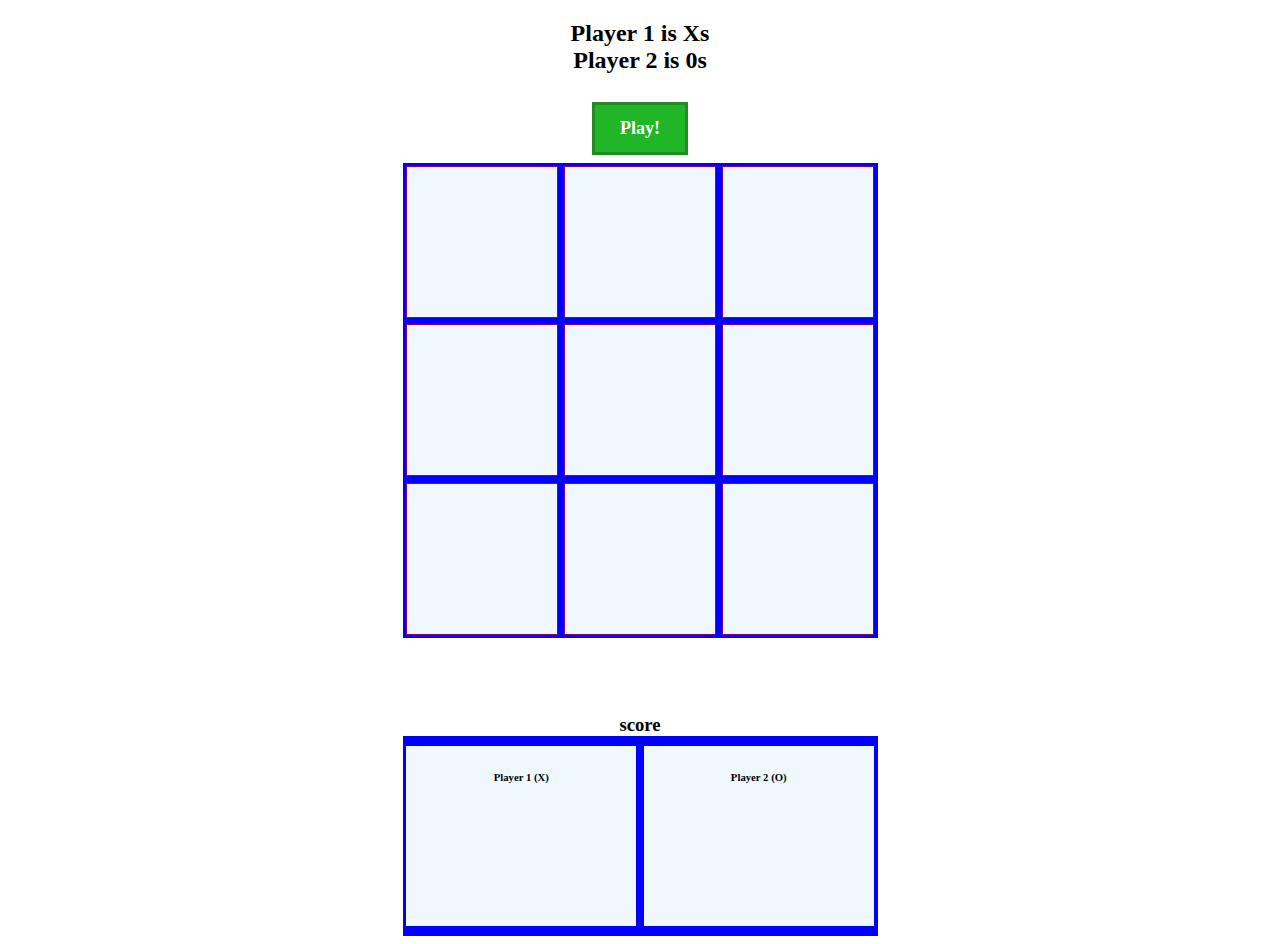
<file: index.html>
<!DOCTYPE html>
<html lang="en">
  <link>
    <meta charset="UTF-8" />
    <meta http-equiv="X-UA-Compatible" content="IE=edge" />
    <meta name="viewport" content="width=device-width, initial-scale=1.0" />
    <title>Tic Tac Toe Game</title>
    <link rel="stylesheet" href="./resources/style.css">
  
  </head>
  <body>
    <header>
        <div class="center">
            <h2 id="message"> Player 1 is Xs <br> Player 2 is 0s</h2>
            <button id="playButton" onclick="playGame()"><strong>Play!</strong></button>
            <button class="hidden" id="playAgainButton" onclick="playAgain()"><strong>Play Again!</strong></button>         
        </div>
    </header>
    <main>
        <section id="game-box" class="center">
            <div class="square" onclick="playerChoice('1')">
                <h1 id="1"></h1>
            </div>
            <div class="square" onclick="playerChoice('2')">
                <h1 id="2"></h1>
            </div>
            <div class="square" onclick="playerChoice('3')">
                <h1 id="3"></h1>
            </div>
            <div class="square" onclick="playerChoice('4')">
                <h1 id="4"></h1>
            </div>
            <div class="square" onclick="playerChoice('5')">
                <h1 id="5"></h1>
            </div>
            <div class="square" onclick="playerChoice('6')">
                <h1 id="6"></h1>
            </div>
            <div class="square" onclick="playerChoice('7')">
                <h1 id="7"></h1>
            </div>
            <div class="square" onclick="playerChoice('8')">
                <h1 id="8"></h1>
            </div>
            <div class="square" onclick="playerChoice('9')">
                <h1 id="9"></h1>
            </div>
        </section> 
        <section>
            <h3 class="center">score</h3>
            <div id="score-box" class="center"> 
                <div class=player id="player 1">
                    <h6>Player 1 (X)</h6>  
                    <h1 id="player1Score"></h1>
                </div>
                <div class=player id="player 2">
                    <h6>Player 2 (O)</h6> 
                    <h1 id="player2Score"></h1>
                </div>
            </div>
        </section>
    </main>
    <script src="./resources/script.js"></script>
  </body>
</html>
</file>
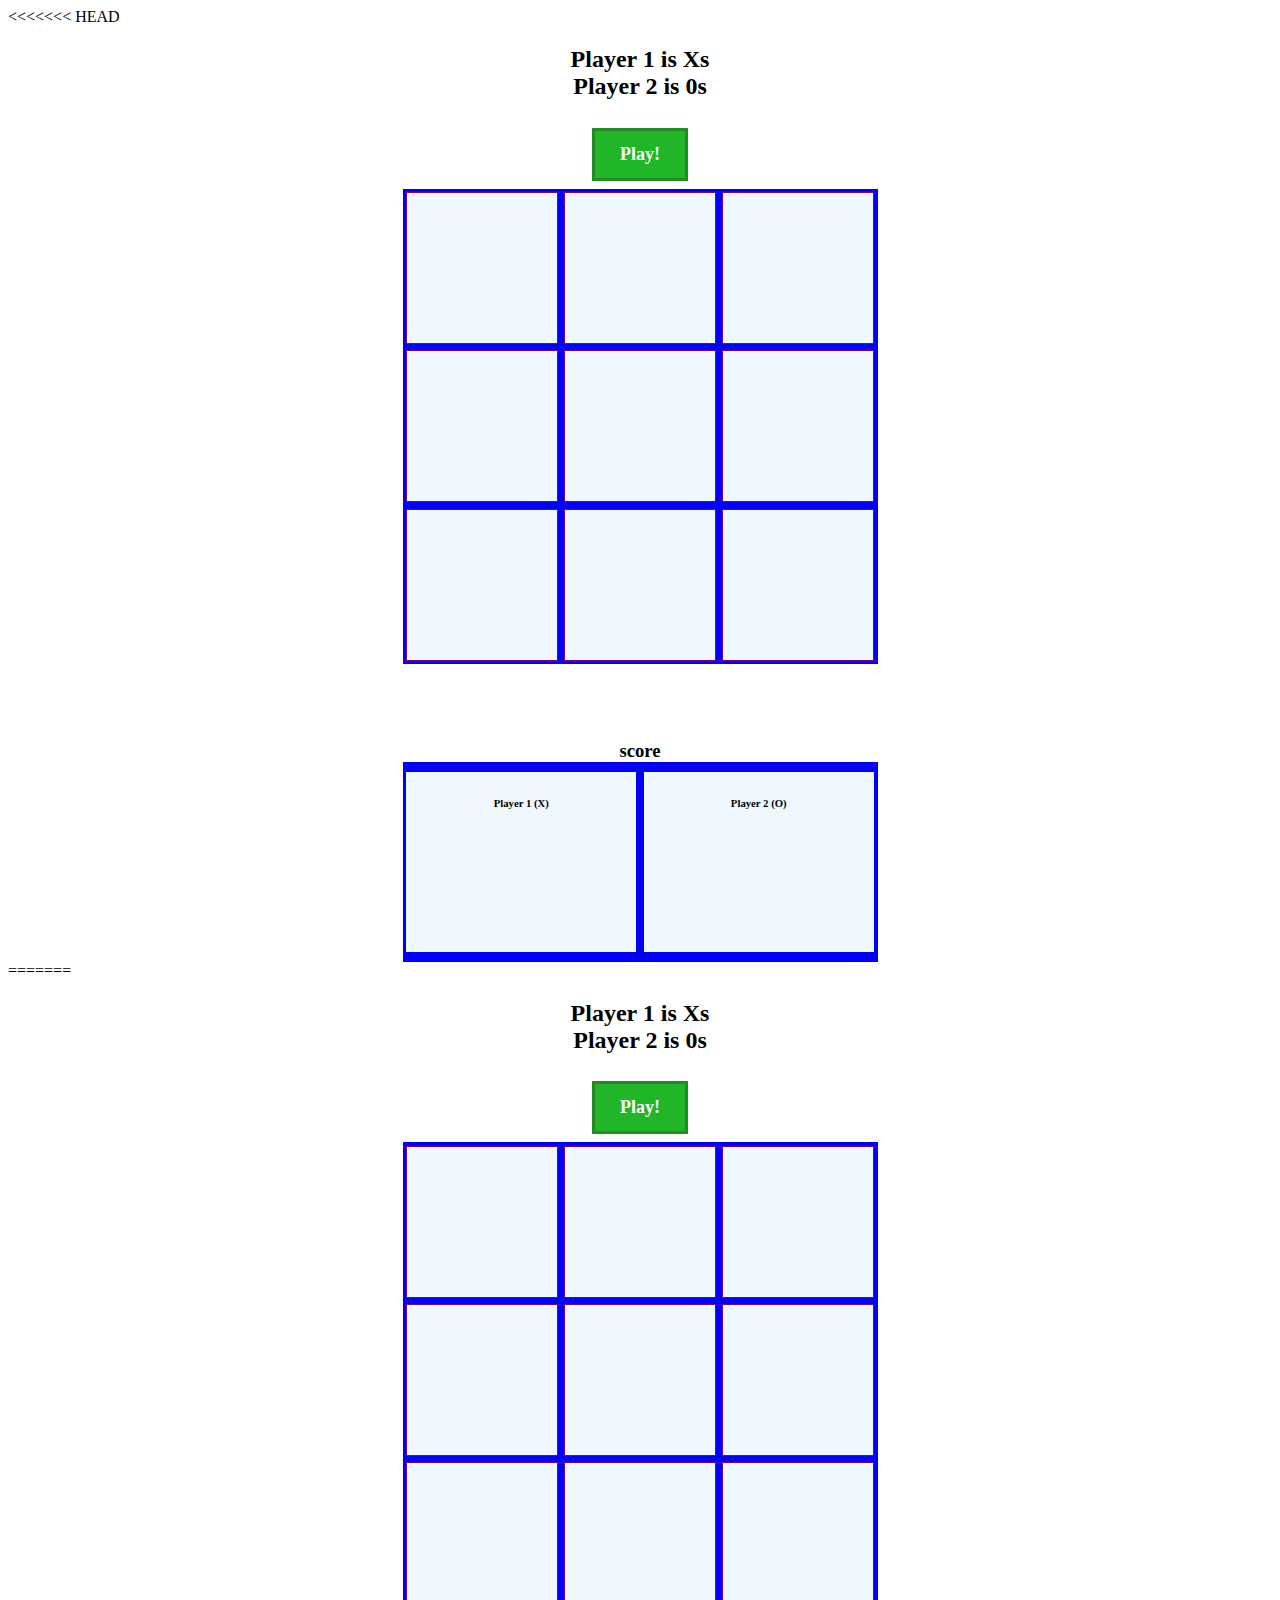
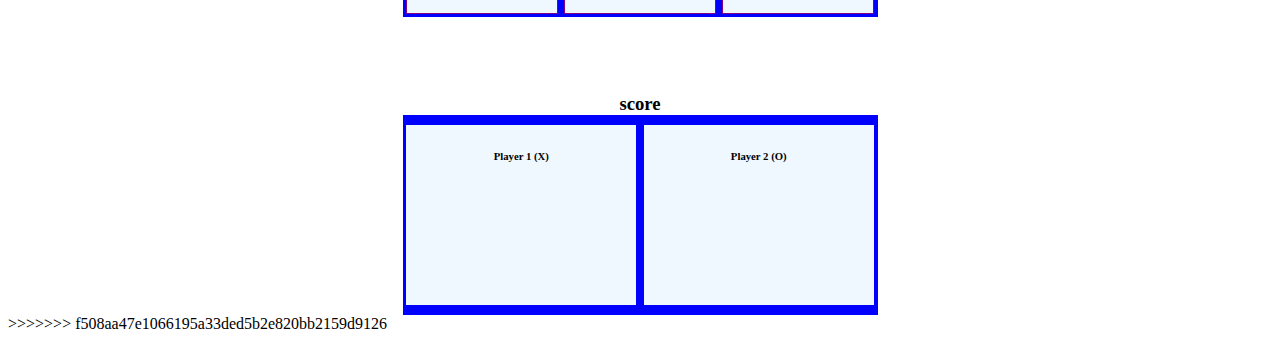
<file: Index.html>
<<<<<<< HEAD
<!DOCTYPE html>
<html lang="en">
  <link>
    <meta charset="UTF-8" />
    <meta http-equiv="X-UA-Compatible" content="IE=edge" />
    <meta name="viewport" content="width=device-width, initial-scale=1.0" />
    <title>Tic Tac Toe Game</title>
    <link rel="stylesheet" href="./resources/style.css">
  
  </head>
  <body>
    <header>
        <div class="center">
            <h2 id="message"> Player 1 is Xs <br> Player 2 is 0s</h2>
            <button id="playButton" onclick="playGame()"><strong>Play!</strong></button>
            <button class="hidden" id="playAgainButton" onclick="playAgain()"><strong>Play Again!</strong></button>         
        </div>
    </header>
    <main>
        <section id="game-box" class="center">
            <div class="square" onclick="playerChoice('1')">
                <h1 id="1"></h1>
            </div>
            <div class="square" onclick="playerChoice('2')">
                <h1 id="2"></h1>
            </div>
            <div class="square" onclick="playerChoice('3')">
                <h1 id="3"></h1>
            </div>
            <div class="square" onclick="playerChoice('4')">
                <h1 id="4"></h1>
            </div>
            <div class="square" onclick="playerChoice('5')">
                <h1 id="5"></h1>
            </div>
            <div class="square" onclick="playerChoice('6')">
                <h1 id="6"></h1>
            </div>
            <div class="square" onclick="playerChoice('7')">
                <h1 id="7"></h1>
            </div>
            <div class="square" onclick="playerChoice('8')">
                <h1 id="8"></h1>
            </div>
            <div class="square" onclick="playerChoice('9')">
                <h1 id="9"></h1>
            </div>
        </section> 
        <section>
            <h3 class="center">score</h3>
            <div id="score-box" class="center"> 
                <div class=player id="player 1">
                    <h6>Player 1 (X)</h6>  
                    <h1 id="player1Score"></h1>
                </div>
                <div class=player id="player 2">
                    <h6>Player 2 (O)</h6> 
                    <h1 id="player2Score"></h1>
                </div>
            </div>
        </section>
    </main>
    <script src="./resources/script.js"></script>
  </body>
</html>
=======
<!DOCTYPE html>
<html lang="en">
  <link>
    <meta charset="UTF-8" />
    <meta http-equiv="X-UA-Compatible" content="IE=edge" />
    <meta name="viewport" content="width=device-width, initial-scale=1.0" />
    <title>Tic Tac Toe Game</title>
    <link rel="stylesheet" href="./resources/style.css">
  
  </head>
  <body>
    <header>
        <div class="center">
            <h2 id="message"> Player 1 is Xs <br> Player 2 is 0s</h2>
            <button id="playButton" onclick="playGame()"><strong>Play!</strong></button>
            <button class="hidden" id="playAgainButton" onclick="playAgain()"><strong>Play Again!</strong></button>         
        </div>
    </header>
    <main>
        <section id="game-box" class="center">
            <div class="square" onclick="playerChoice('1')">
                <h1 id="1"></h1>
            </div>
            <div class="square" onclick="playerChoice('2')">
                <h1 id="2"></h1>
            </div>
            <div class="square" onclick="playerChoice('3')">
                <h1 id="3"></h1>
            </div>
            <div class="square" onclick="playerChoice('4')">
                <h1 id="4"></h1>
            </div>
            <div class="square" onclick="playerChoice('5')">
                <h1 id="5"></h1>
            </div>
            <div class="square" onclick="playerChoice('6')">
                <h1 id="6"></h1>
            </div>
            <div class="square" onclick="playerChoice('7')">
                <h1 id="7"></h1>
            </div>
            <div class="square" onclick="playerChoice('8')">
                <h1 id="8"></h1>
            </div>
            <div class="square" onclick="playerChoice('9')">
                <h1 id="9"></h1>
            </div>
        </section> 
        <section>
            <h3 class="center">score</h3>
            <div id="score-box" class="center"> 
                <div class=player id="player 1">
                    <h6>Player 1 (X)</h6>  
                    <h1 id="player1Score"></h1>
                </div>
                <div class=player id="player 2">
                    <h6>Player 2 (O)</h6> 
                    <h1 id="player2Score"></h1>
                </div>
            </div>
        </section>
    </main>
    <script src="./resources/script.js"></script>
  </body>
</html>
>>>>>>> f508aa47e1066195a33ded5b2e820bb2159d9126
</file>
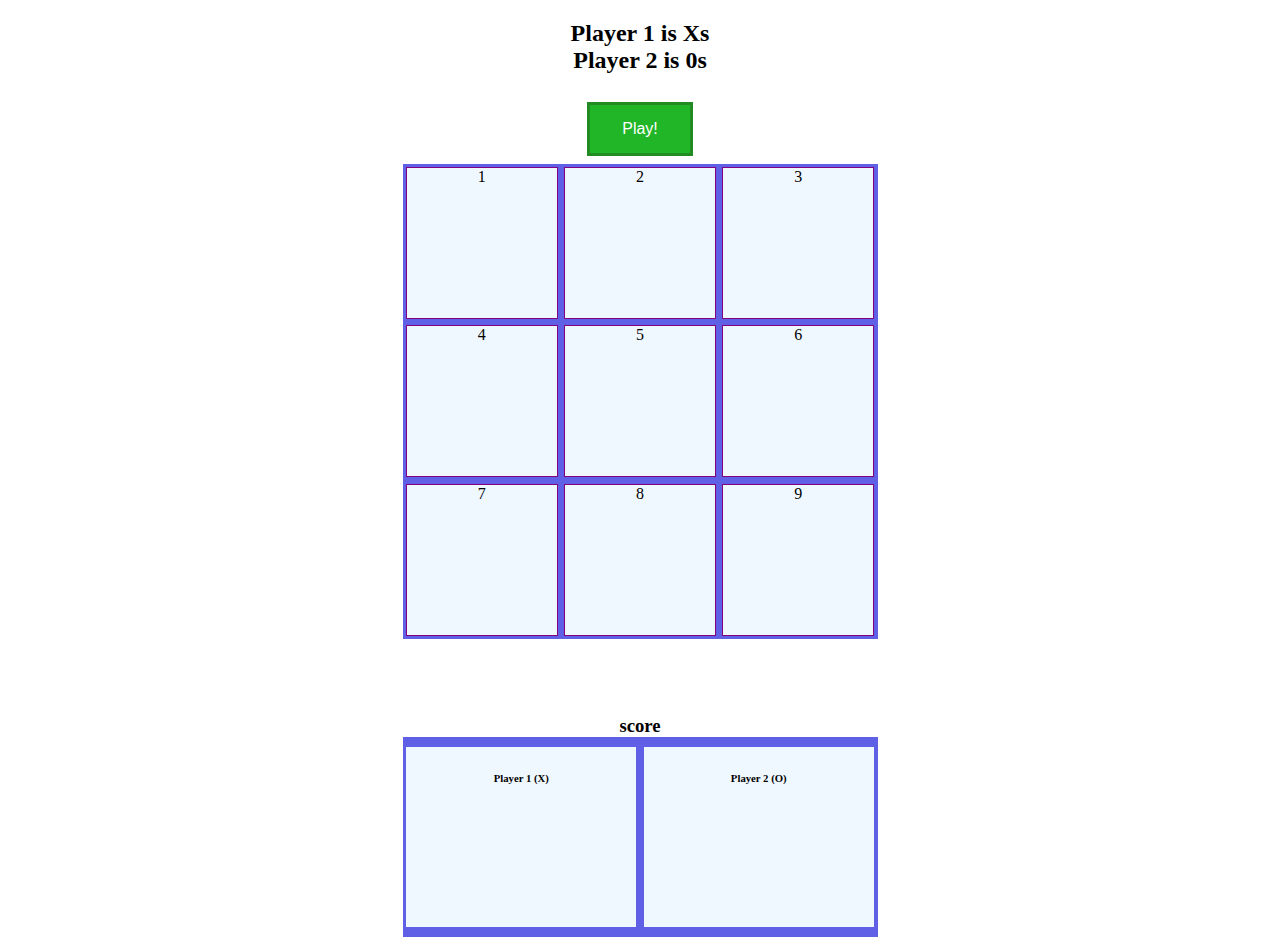
<file: TicTacToe/Index.html>
<!DOCTYPE html>
<html lang="en">
  <link>
    <meta charset="UTF-8" />
    <meta http-equiv="X-UA-Compatible" content="IE=edge" />
    <meta name="viewport" content="width=device-width, initial-scale=1.0" />
    <title>Tic Tac Toe Game</title>
    <link rel="stylesheet" href="./resources/style.css">
  
  </head>
  <body>
    <header>
        <div class="center">
            <h2 id="message"> Player 1 is Xs <br> Player 2 is 0s</h2>
            <button id="playButton" onclick="playGame()">Play!</button>
            <button class="hidden" id="playAgainButton" onclick="playAgain()">Play Again!</button>         
        </div>
    </header>
    <main>
        <section id="game-box" class="center">
            <div class="square" onclick="playerChoice('1')">1
                <h1 id="1"></h1>
            </div>
            <div class="square" onclick="playerChoice('2')">2
                <h1 id="2"></h1>
            </div>
            <div class="square" onclick="playerChoice('3')">3
                <h1 id="3"></h1>
            </div>
            <div class="square" onclick="playerChoice('4')">4
                <h1 id="4"></h1>
            </div>
            <div class="square" onclick="playerChoice('5')">5
                <h1 id="5"></h1>
            </div>
            <div class="square" onclick="playerChoice('6')">6
                <h1 id="6"></h1>
            </div>
            <div class="square" onclick="playerChoice('7')">7
                <h1 id="7"></h1>
            </div>
            <div class="square" onclick="playerChoice('8')">8
                <h1 id="8"></h1>
            </div>
            <div class="square" onclick="playerChoice('9')">9
                <h1 id="9"></h1>
            </div>
        </section> 
        <section>
            <h3 class="center">score</h3>
            <div id="score-box" class="center"> 
                <div class=player id="player 1">
                    <h6>Player 1 (X)</h6>  
                    <h1 id="player1Score"></h1>
                </div>
                <div class=player id="player 2">
                    <h6>Player 2 (O)</h6> 
                    <h1 id="player2Score"></h1>
                </div>
            </div>
        </section>
    </main>
    <script src="./resources/script.js"></script>
  </body>
</html>
</file>
<file: resources/style.css>
<<<<<<< HEAD
h1 {
  text-align: center;
  margin: auto;
  font-size: 100px;
  font-family: "Trebuchet MS", "Lucida Sans Unicode", "Lucida Grande",
    "Lucida Sans", Arial, sans-serif;
}
.hidden {
  display: none;
}
.square {
  width: 150px;
  height: 150px;
  background-color: aliceblue;
  margin: auto;
  padding: auto;
  border: 1px solid purple;
}

#game-box {
  width: 475px;
  height: 475px;
  background-color: blue;
  display: flex;
  flex-wrap: wrap;
  margin-bottom: 6%;
}

#score-box {
  display: flex;
  flex-direction: row;
  background-color: blue;
  height: 200px;
  width: 475px;
}
.player {
  background-color: aliceblue;
  width: 230px;
  height: 180px;
  margin: auto;
  padding: auto;
}
/* #message {
} */
.center {
  text-align: center;
  justify-content: center;
  align-items: center;
  margin: auto;
}
button {
  text-align: center;
  background-color: #20b627;
  border: 3px solid forestgreen;
  color: white;
  padding: 13px 25px;
  /* text-align: center; */
  text-decoration: none;
  display: inline-block;
  font-size: 18px;
  margin: 8px;
  cursor: pointer;
  transition-duration: 0.4s;
  font-family: Georgia, "Times New Roman", Times, serif;
}
button:hover {
  box-shadow: 0 12px 16px 0 rgba(0, 0, 0, 0.24),
    0 17px 50px 0 rgba(0, 0, 0, 0.19);
}
=======
h1 {
  text-align: center;
  margin: auto;
  font-size: 100px;
  font-family: "Trebuchet MS", "Lucida Sans Unicode", "Lucida Grande",
    "Lucida Sans", Arial, sans-serif;
}
.hidden {
  display: none;
}
.square {
  width: 150px;
  height: 150px;
  background-color: aliceblue;
  margin: auto;
  padding: auto;
  border: 1px solid purple;
}

#game-box {
  width: 475px;
  height: 475px;
  background-color: blue;
  display: flex;
  flex-wrap: wrap;
  margin-bottom: 6%;
}

#score-box {
  display: flex;
  flex-direction: row;
  background-color: blue;
  height: 200px;
  width: 475px;
}
.player {
  background-color: aliceblue;
  width: 230px;
  height: 180px;
  margin: auto;
  padding: auto;
}
/* #message {
} */
.center {
  text-align: center;
  justify-content: center;
  align-items: center;
  margin: auto;
}
button {
  text-align: center;
  background-color: #20b627;
  border: 3px solid forestgreen;
  color: white;
  padding: 13px 25px;
  /* text-align: center; */
  text-decoration: none;
  display: inline-block;
  font-size: 18px;
  margin: 8px;
  cursor: pointer;
  transition-duration: 0.4s;
  font-family: Georgia, "Times New Roman", Times, serif;
}
button:hover {
  box-shadow: 0 12px 16px 0 rgba(0, 0, 0, 0.24),
    0 17px 50px 0 rgba(0, 0, 0, 0.19);
}
>>>>>>> f508aa47e1066195a33ded5b2e820bb2159d9126
</file>
<file: TicTacToe/resources/style.css>
h1 {
  text-align: center;
  margin: auto;
  font-size: 100px;
  font-family: "Trebuchet MS", "Lucida Sans Unicode", "Lucida Grande",
    "Lucida Sans", Arial, sans-serif;
}
.hidden {
  display: none;
}
.square {
  width: 150px;
  height: 150px;
  background-color: aliceblue;
  margin: auto;
  padding: auto;
  border: 1px solid purple;
}

#game-box {
  width: 475px;
  height: 475px;
  background-color: rgb(96, 96, 230);
  display: flex;
  flex-wrap: wrap;
  margin-bottom: 6%;
}

#score-box {
  display: flex;
  flex-direction: row;
  background-color: rgb(96, 96, 230);
  height: 200px;
  width: 475px;
}
.player {
  background-color: aliceblue;
  width: 230px;
  height: 180px;
  margin: auto;
  padding: auto;
}
/* #message {
} */
.center {
  text-align: center;
  justify-content: center;
  align-items: center;
  margin: auto;
}
button {
  text-align: center;
  background-color: #20b627;
  border: 3px solid forestgreen;
  color: white;
  padding: 15px 32px;
  /* text-align: center; */
  text-decoration: none;
  display: inline-block;
  font-size: 16px;
  margin: 8px;
  cursor: pointer;
  transition-duration: 0.4s;
}
button:hover {
  box-shadow: 0 12px 16px 0 rgba(0, 0, 0, 0.24),
    0 17px 50px 0 rgba(0, 0, 0, 0.19);
}
</file>
